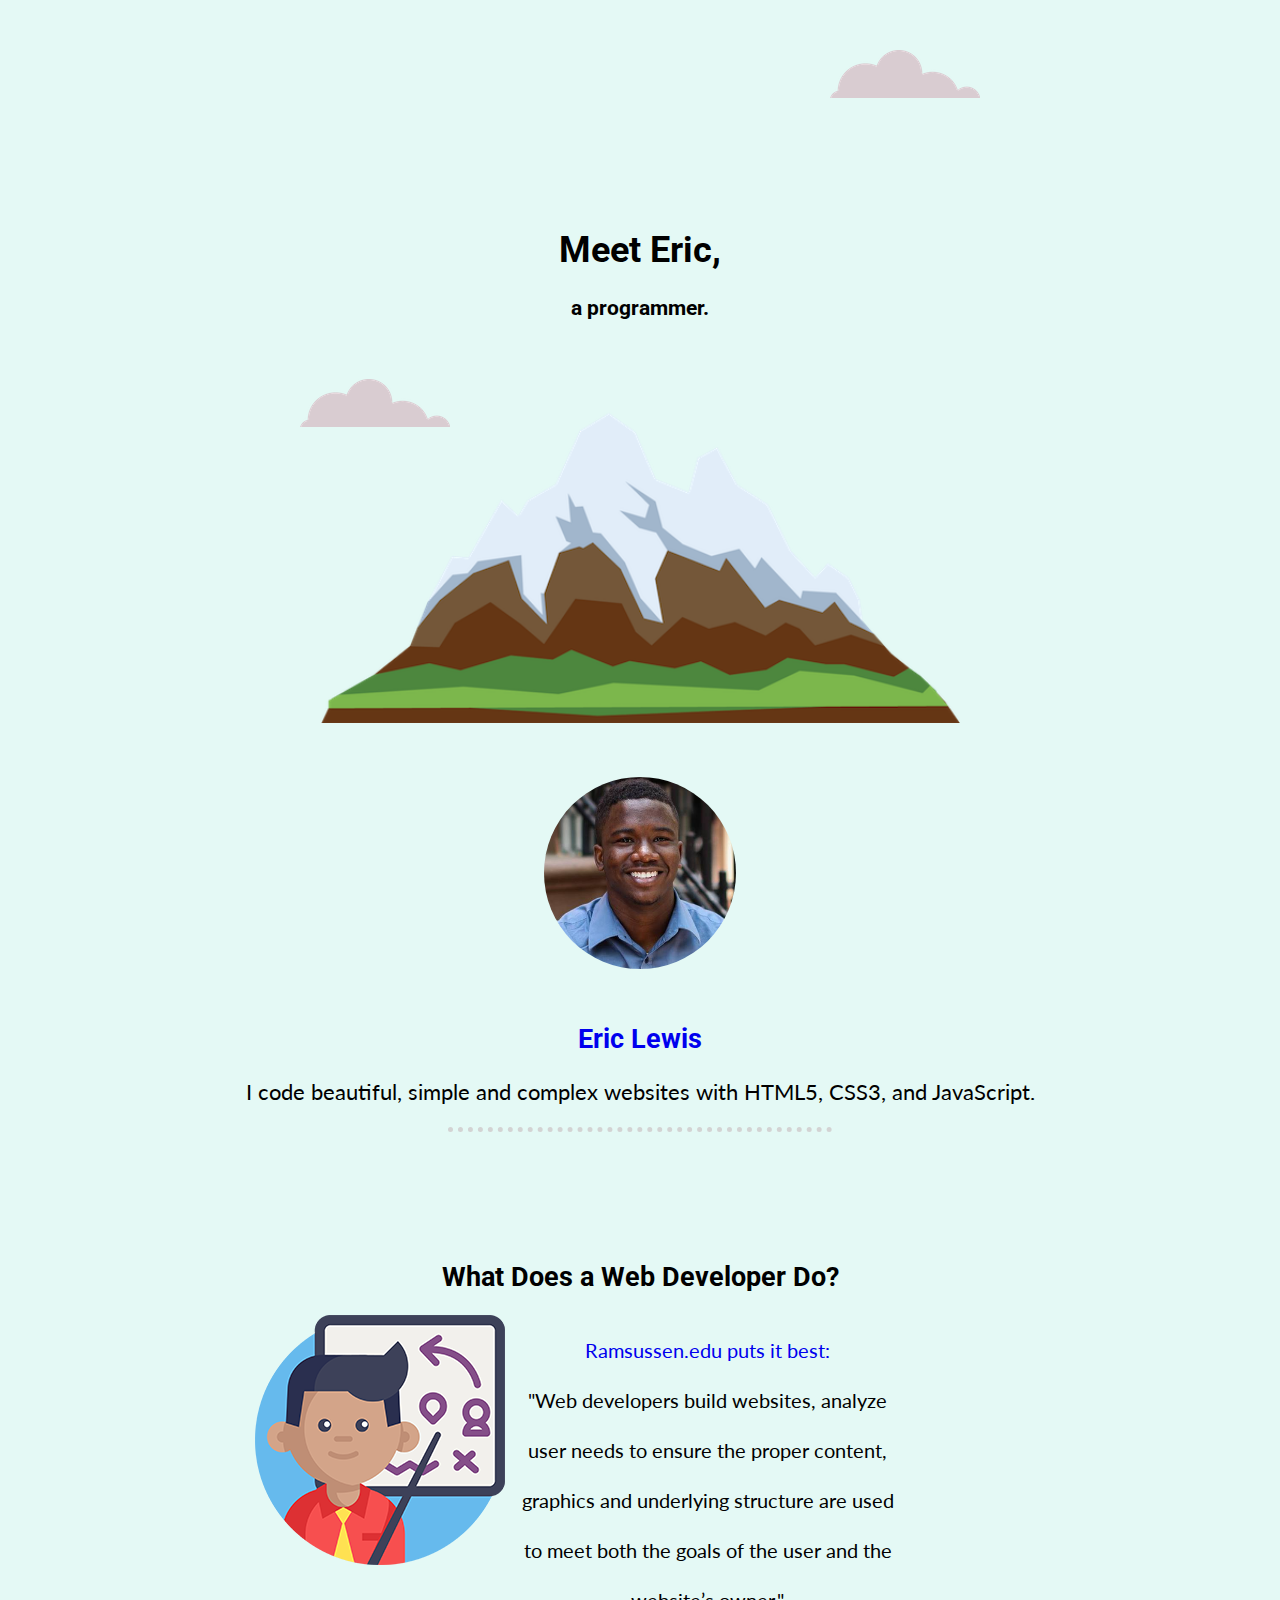
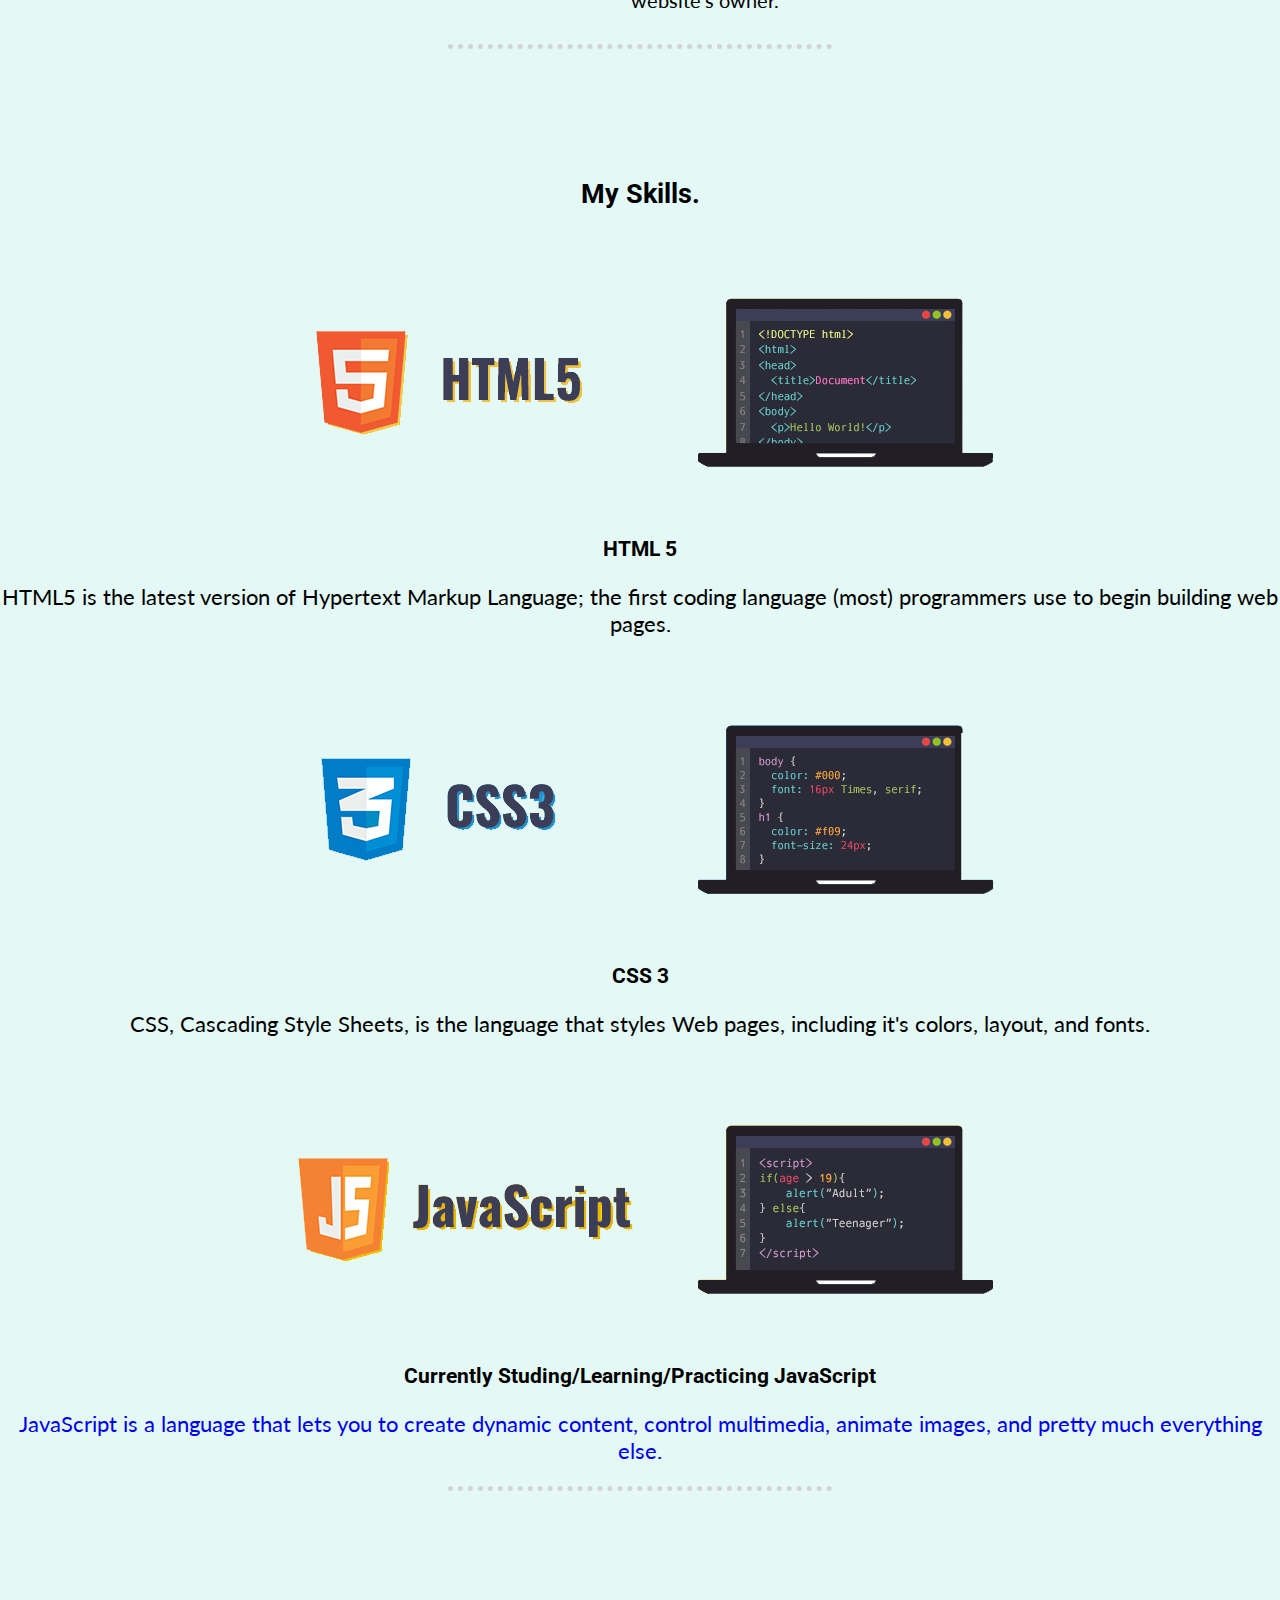
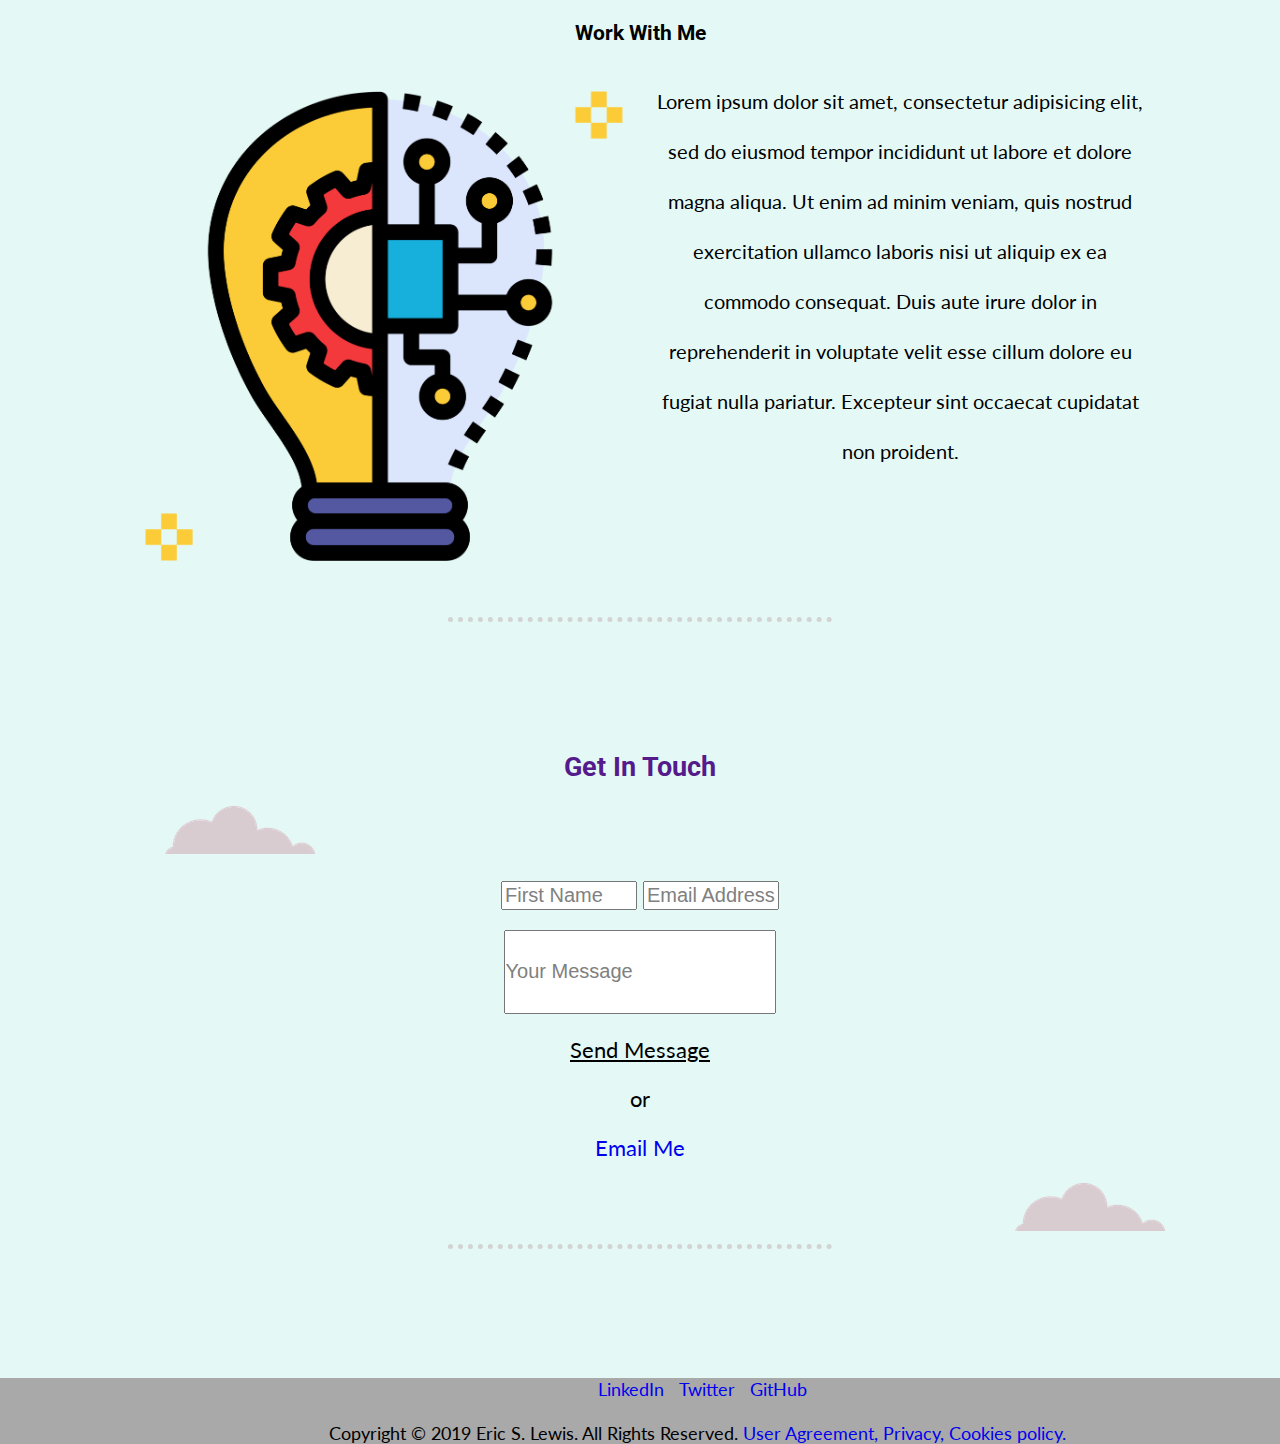
<file: index.html>
<!DOCTYPE html>
<html>

<head>
  <meta charset="utf-8">
  <title>Eric S. Lewis</title>
  <link rel="stylesheet" href="css/style.css">
  <link rel="icon" href="favicon.ico">
  <link href="https://fonts.googleapis.com/css?family=Lato|Roboto" rel="stylesheet">
  <link rel="stylesheet" href="https://use.fontawesome.com/releases/v5.7.2/css/all.css" integrity="sha384-fnmOCqbTlWIlj8LyTjo7mOUStjsKC4pOpQbqyi7RrhN7udi9RwhKkMHpvLbHG9Sr" crossorigin="anonymous">
  <link href="https://fonts.googleapis.com/css?family=Dancing+Script:700" rel="stylesheet">

  <style>

    .formbox2 {
        padding:0;
        margin:0;
        text-align: left;
        vertical-align: top;


      }
  </style>


</head>

<body>
  <div class="top-container">
    <!-- Here, I take advantage of the default display block of h1 and h4
  to create a separation for the cloud, putting the img above my text.  -->
    <iframe id="birdycen" src="https://giphy.com/embed/3lxDvc5QkXajBMjAnp" frameBorder="0"></iframe>
    <!-- This was part of the iframe but it has a div which is messing things up. </div><p><a href="https://giphy.com/stickers/pusheen-pusheenthecat-pusheencat-3lxDvc5QkXajBMjAnp"></a> -->
    <!-- In the iframe above, we could of used positon:absolute width="100%" height="100%" where width and height
are set with an equal sign and DO OR DO NOT Need a dimension??????" -->
    <h1>Meet Eric,</h1>
    <img class="top-cloud" src="images/cloud.png" alt="A gray-white cloud at the very top of the screen">
    <h3>a <span class="pro-underline">pro</span>grammer.</h3>
    <!-- The bottom border of the h4 display block creates what appears to be a border
  top for the div container. The images are caught/placed between the bottom
  of the div and the below the h4 (border-bottom).  -->
    <img class="bottom-cloud" src="images/cloud.png" alt="A gray-white cloud at near the top of the screen">
    <img class="mountain" src="images/mountain.png" alt="A group of 3 mountains">
  </div>

  <div class="middle-container">
    <div class="profile">
      <img class="profPic" src="images/myPhotoCircle.png " alt="Headshot picture of Eric in Brooklyn, New York.">
      <h2><a href="#contactSec">Eric Lewis</a></h2>
      <p>I code <span class="pro-underline">beautiful,</span> simple and complex websites with <i class="fab fa-html5"></i> HTML5, <i class="fab fa-css3-alt"></i> CSS3, and <i class="fab fa-js"></i> JavaScript.<br>
      </p>
    </div>
    <hr>
    <div class="webdev">
      <h2>What Does a Web Developer Do?</h2>
      <div class="thirtythree">
        <div class="boxxy">
          <img src="images/Worker.png">
        </div>
        <p class="box">
          <a href="https://www.rasmussen.edu/degrees/technology/blog/everything-about-becoming-web-developer/" target="_blank">
            Ramsussen.edu puts it best:</a><br>"Web developers build websites, analyze user needs to ensure the proper content,
          graphics and underlying structure are used to meet both the goals of the user and the website’s owner."
        </p>
      </div>
      <hr clear:"both">

      <div class="skills">
        <h2>My Skills.</h2>
        <div class="skill-row">
          <img class="" src="images/HTML51.png" alt="">
          <h3>HTML 5</h3>
          <p>HTML5 is the latest version of Hypertext Markup Language; the first coding language (most) programmers use to begin building web pages.</p>
        </div>

        <div class="skill-row">
          <img class="" src="images/CSS.png" alt="">
          <h3>CSS 3</h3>
          <p>CSS, Cascading Style Sheets, is the language that styles Web pages, including it's colors, layout, and fonts.</p>
        </div>
        <div class="skill-row">
          <img class="" src="images/javascript.png" alt="">
          <h3>Currently Studing/Learning/Practicing JavaScript</h3>
          <p>
            <a href="https://developer.mozilla.org/en-US/docs/Learn/JavaScript/First_steps/What_is_JavaScript/" target="_blank">
              JavaScript is a language that lets you to create dynamic content, control multimedia, animate
              images, and pretty much everything else.</a>
          </p>
        </div>
      </div>
      <hr>
      <div id="Skills">
        <h3>Work With Me</h3>
        <div class="thirtythree" width="0 auto">
          <img class="box Lightbulb" stlye:"max-width:400px" src="images/Lightbulb.png">
          <p class="box">Lorem ipsum dolor sit amet, consectetur adipisicing elit, sed do eiusmod tempor incididunt ut labore et dolore magna aliqua. Ut enim ad minim veniam, quis nostrud exercitation ullamco
            laboris nisi ut aliquip ex ea commodo consequat. Duis aute irure dolor in reprehenderit in voluptate velit esse cillum dolore eu fugiat nulla pariatur. Excepteur sint occaecat cupidatat
            non proident.</p>
        </div>
      </div>
      <br clear:"both">
      <hr>
      <section>
        <div class="Email-me">
          <h2><a href="">Get In Touch</a></h2>
          <!-- <img class="cloud-btm-left" src="images/cloud.png" alt="A gray-white cloud at the very top of the screen"> -->
          <img class="cloud-btm-left" src="images/cloud.png" alt="A gray-white cloud at the very top of the screen">
          <p id="contactSec">
            <input class="formbox fnFormBox" type="text" name="firstName" required placeholder="First Name">
            <input class="formbox" type="email" name="email" required placeholder="Email Address"><br>
            <input class="formbox2" type="textarea" name="msgText" required placeholder="Your Message">
          </p>
          <p class="button">Send Message</p>
          <p>or</p>
          <p><a class="btn" href="mailto:ericlewisworks@gmail.com">Email Me</a></p>
          <img class="cloud-btm-right" src="images/cloud.png" alt="A gray-white cloud at the very top of the screen">
        </div>
    </div>
    </section class="close">
    <hr class="">
    <section class="borderup">
      <div class="bottom-container">
        <a class="footer-link" target="_blank" href="https://www.linkedin.com/">
          <i class="fab fa-linkedin"></i> LinkedIn</a>
        <a class="footer-link" href="https://twitter.com/">
          <i class="fab fa-twitter-square" target="_blank"></i> Twitter</a>
        <a class="footer-link" target="_blank" href="https://github.com/ESLWorks">
          <i class="fab fa-github-square"></i> GitHub</a>
        <br>
      </div>
      <div>
        </p>Copyright © 2019 Eric S. Lewis. All Rights Reserved. <a href="https://termsfeed.com/blog/sample-terms-of-use-template/">User Agreement, </a> <a href="https://termsfeed.com/privacy-policy/generator/">Privacy, </a><a href="https://termsfeed.com/cookies-policy/">Cookies
          policy.</a></center>
      </div>
    </section>
</body>

</html>
</file>
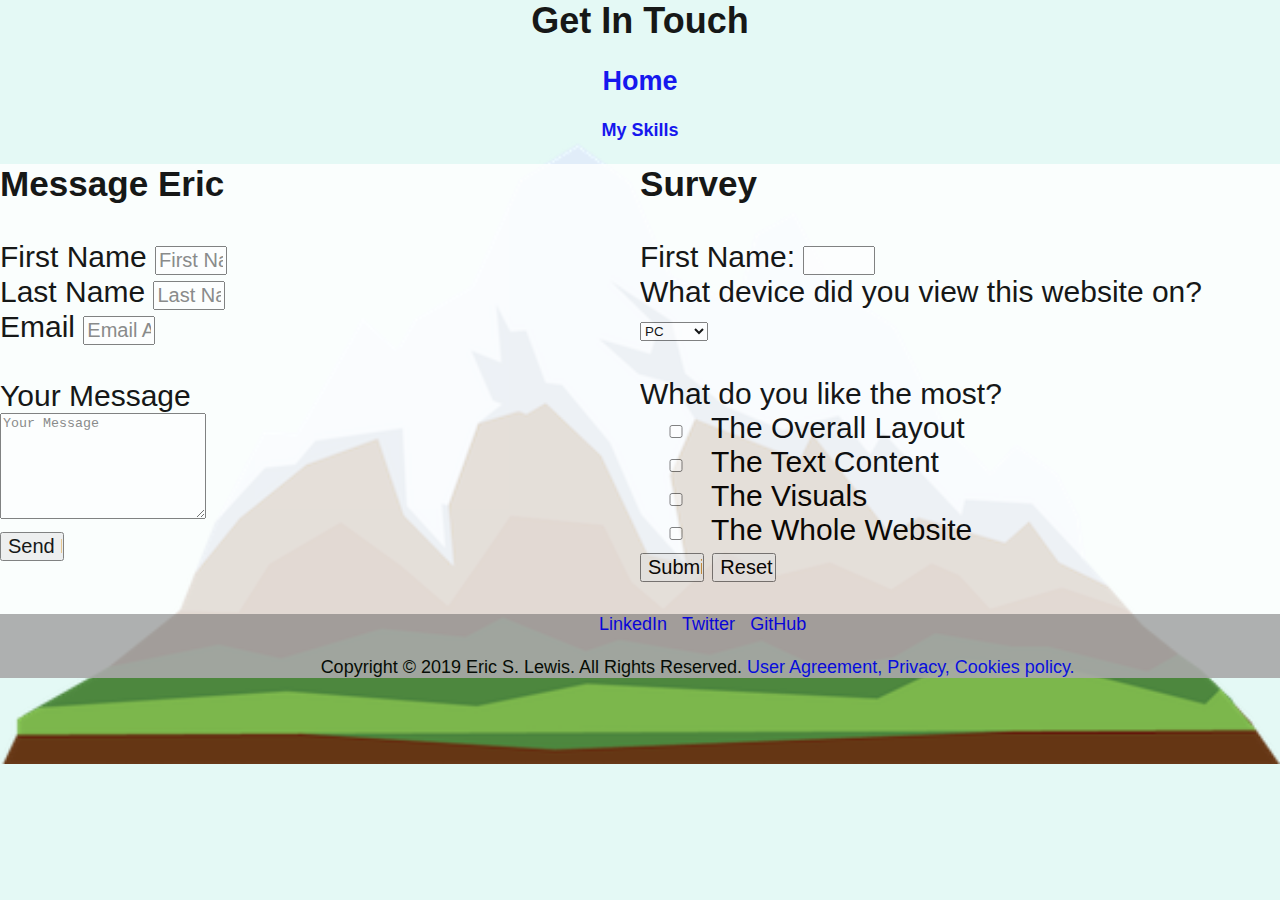
<file: contact.html>
<!DOCTYPE html>
<html lang="en" dir="ltr">
<head>
  <meta charset="utf-8">
  <title>Contact Eric</title>
  <link type="text/css" rel="stylesheet" href="css/style.css">
  <link rel="stylesheet" href="https://use.fontawesome.com/releases/v5.7.2/css/all.css" integrity="sha384-fnmOCqbTlWIlj8LyTjo7mOUStjsKC4pOpQbqyi7RrhN7udi9RwhKkMHpvLbHG9Sr" crossorigin="anonymous">
  <style>
    div {
        position: relative;
      }

        .forminput {
          padding: 50px;
        }

      body {
        background-image:url("images/mountain.png");
        background-size: cover;
        background-repeat: no-repeat;
        background-position: center top;
        opacity:.9;
      }

</style>
</head>

<body>
  <h1>Get In Touch</h1>
  <section>
    <h2><a href="index.html">Home</a></h2>
    <h4><a href="#">My Skills</a></h4>
  </section>
  <div class="centerdiv">
    <div>
      <form class="col1">
        <h3>Message Eric</h3>
        <!-- First Name -->
        <label class="hide" for="firstName">First Name</label>
        <input class="formbox" type="text" name="firstName" required placeholder="First Name">
        <br>
        <!-- Last Name -->
        <label class="hide" for="lastName">Last Name</label>
        <input class="formbox" type="text" name="lastName" placeholder="Last Name">
        <br>
        <!-- Email -->
        <label class="hide" for="email">Email</label>
        <input class="formbox email" type="email" name="email" required placeholder="Email Address">
        <br>
        <br>
        <!-- <label for="Hire">Hire Eric</label>
        <input class="desire" type="checkbox" name="msgType" id="Hire"><br>
        <label for="Hire">Ask a Question</label>
        <input class="desire" type="checkbox" name="msgType" id="Question"><br>
        <label class="hide" for="Hire">Other:</label>
        <input class="desire formbox" type="text" name="msgType" placeholder="Other" id="otherMsg">
        <br> -->
        <!-- Your Message -->
        <label class="hide" for="message">Your Message</label><br>
        <textarea class="messagebox formbox" type="textarea" name="message" required placeholder="Your Message"></textarea>
        <br>
        <input type="submit" value="Send Message">
        </button>
      </form>
    </div>
    <form class="col2">

      <h3>Survey</h3>
      <label>First Name:</label>
      <input type="text" name="firstname" required><br>
      <label for="Device" name="Device">What device did you view this website on?</label><br>
      <select name="Device">
        <option value="PC">PC</option>
        <option value="Mac">Mac</option>
        <option value="Android">Android</option>
        <option value="iPhone">iPhone</option>
        <option value="Other">Other</option>
      </select><br><br>
      <label for="like">What do you like the most?</label><br>
      <input type="checkbox" name="like">The Overall Layout<br>
      <input type="checkbox" name="like">The Text Content<br>
      <input type="checkbox" name="like">The Visuals<br>
      <input type="checkbox" name="like">The Whole Website<br>
      <input type="Submit"> <input type="Reset">
  </form>
<footer>
  <section class="borderup">
  <div class="bottom-container">
    <a class="footer-link" target="_blank" href="https://www.linkedin.com/">
      <i class="fab fa-linkedin" ></i> LinkedIn</a>
    <a class="footer-link" href="https://twitter.com/">
      <i class="fab fa-twitter-square" target="_blank"  ></i> Twitter</a>
    <a class="footer-link" target="_blank" href="https://github.com/ESLWorks">
      <i class="fab fa-github-square"></i> GitHub</a>
    <br>
  </div>
  <div>
    </p>Copyright © 2019 Eric S. Lewis. All Rights Reserved. <a href="https://termsfeed.com/blog/sample-terms-of-use-template/">User Agreement, </a> <a href="https://termsfeed.com/privacy-policy/generator/">Privacy, </a><a href="https://termsfeed.com/cookies-policy/">Cookies
      policy.</a>
  </div>
</section>
</footer>

</body>

</html>
</file>
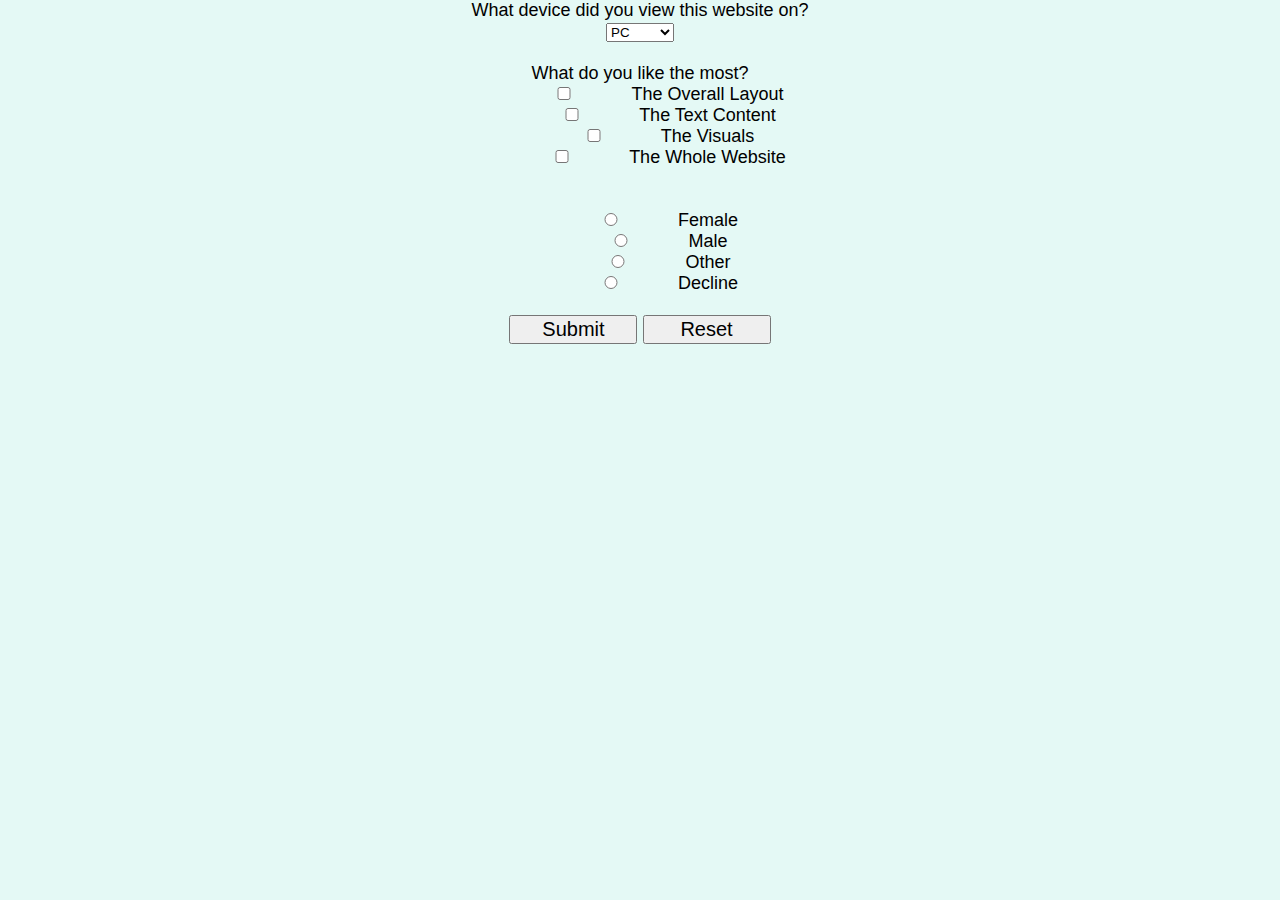
<file: TEST.HTML>
<!DOCTYPE html>
<html lang="en" dir="ltr">
  <head>
    <meta charset="utf-8">
    <link rel="stylesheet" type="text/css" href="style.css">
    <title></title>
  </head>
  <body>
    <label for="Device" name="Device">What device did you view this website on?</label><br>
              <select name="Device">
                <option value="PC">PC</option>
                <option value="Mac">Mac</option>
                <option value="Android">Android</option>
                <option value="iPhone">iPhone</option>
                <option value="Other">Other</option>
              </select><br><br>
              <label for="like">What do you like the most?</label><br>
              <input type="checkbox" name="like">The Overall Layout<br>
              <input type="checkbox" name="like">The Text Content<br>
              <input type="checkbox" name="like">The Visuals<br>
              <input type="checkbox" name="like">The Whole Website<br>
              <br>
              <label for="Gender"> </label> <br>
              <input type="radio" name="Gender" value="Female">Female<br>
              <input type="radio" name="Gender" value="male">Male<br>
              <input type="radio" name="Gender" value="Other">Other<br>
              <input type="radio" name="Gender" value="Decline">Decline<br>
              <br>
              <input type="Submit"> <input type="Reset">

  </body>
</html>
</file>
<file: css/style.css>
body {
  font-size: 18px;
  margin: 0;
  text-align: center;
  /*Used text-align center to center everything in the divs so far.*/
  font-family: 'Lato', 'Roboto', "Helvetica Neue", Helvetica, Arial, sans-serif;
  /* Prefer to use web-safe fonts. If not, we can use back-ups. Check out
  cssfontstack.com and clipboard copy the similar font family. But more
  impressive to do, is to go to Google Fonts and embed a font from there.
  */
  background-color: #E4F9F5;
  word-spacing: normal;
}

p {
  font-size: 22px;
}

a {
  text-decoration: none;
}

a:hover {
  color: gray;
  border: 2px skyblue;
}

hr {
  border: none;
  border-top: 5px dotted lightgray;
  width: 30%;
  padding: 60px 0;
}

h1, h2, h3, h4 {
  font-family: 'Roboto', sans-serif;
  margin-top: 0;
  /*To specifically center the Im text use the width and margin below.
  However, do not use the text-align center in body at the same time.
  text-align center in body is used as it centers eveything in body.
  width: 15%;
  margin: 0 auto; */
}

.top-container {
  padding-top: 75px;
  /*Since changing the position from static to relative, adding
  50px to the top container only adds white space to the body/bad design,
  apparently increase the top of container. Take out top 50px, increase the
  height of the div and lower the top cloud by adding padding-top to
  the top cloud. */
  background-color: #E4F9F5;
  position: relative;
  /*Change position to relative to manipulate elements in container.
  Now the bottom cloud with a posiiton of absolute can be properly
  moved within the div. */
}

.mountain {
  width: 50%
}

.pro-underline {
  /* text-decoration-line: underline; */
  /* font-family: 'Dancing Script', cursive; */

}

.top-cloud {
  margin-top: 0;
  /* The height of the container, in this case its top-container,
  by increasing the height of the top of the margin of an element,
  in this case, the top cloud. */
  /* margin-left: 400px; */
  /*While the cloud would be pushed more to the
  right by increasing margin-left in position absolute, it is best practice
  to position in relation to the div.*/
  /* padding-top: 75px; /*1. Staring this numbering very late because I
  just got the idea. Anyway, using padding gives us the effect:
  the top cloud looks lower in the background/sky. I also want to move the
  lower cloud to the left. The parent div, top container
  must have position:relative for this to work.
  */
  /*2. What if I want to move the top cloud in the future! Better I add the
  padding to the div itself, the top of the div top container!!*/
  position: absolute;
  /*3. To avoid difficulty moving this top cloud, opt for, again, use absolute
  positioning to place the clouds relative to the border of the top container.
  That looks like this below: */
  right: 300px;
  top: 50px;
}

.bottom-cloud {
  position: absolute;
  /* By changing bottom-cloud's position from static to absolute,
  it's removed from the html file's flow. Take an element out of
  the html flow by changing the positon value to absolute.*/
  /* margin-right: 200px; */
  /* When I go to use margin-right in bottom cloud, it won't work because
   I need to position the cloud relative to the top-container in order
   move it around. This is done by setting the positon of the top container
   from static, to position:relative */
  /* 4. Same thing will be done here as in comment 4 */
  bottom: 300px;
  left: 300px;
}

.profPic {
  border-radius: 50%;
  width: 15%;
  padding: 50px;
}

#birdycen {
  position: relative;
  width: 5%;
  /* position: absolute;
width: 30px;
top:167px;
right:734px; */
}

.box {
  width: 50%;
  margin: 10px;
  text-align: center;
  line-height: 50px;
  font-size: 20px;
  padding: 0;
  max-width: 500px;
  max-height: 500px;
}



input {
  width:10%;
  font-size: 20px;
}

fnFormBox {
margin-left:9px;
}

p .formbox2 {
  height: 80px;
  margin-top:20px;
  width:21%;

}

.bio {
  text-align: center;
  margin: 10px;
  line-height: 50px;
  font-size: 20px;

}

.webdev {

}

.webdev p {
  color:black;
}



#webdo,
#skills {
  max-width: 600px;
  margin: 0 auto;
}

.thirtythree {
  display: inline-flex;
  width: 0 auto;
  flex-wrap: nowrap;
  position: relative;
}

.box1 {
  height: auto;
  width: 33%;
  float: left;
}

.box2 {
  height: auto;
  width: 67%;
  float: left;
}

#worker {
  width: 100px;
}

.footer-link {
  padding-left: 10px;
}

.fab {
  color: black;
}

.borderup {
  display: inline-block;
  background-color: darkgray;
  width: 109%
}

.col1, .col2 {
  background-color:rgba(255, 255, 255, 0.9);
  margin: 0 auto;
  width: 50%;
  font-size: 30px;
  /* text-align: center; */
}

.col1 {
  float: left;
  min-height: 450px;
  text-align: left;
}

.col2 {
  float: right;
  min-height: 450px;
  color: black;
  text-align: left;
}

.bottom-container {
  display: inline-block;
}

textarea {
  height: 100px;
  width: 200px;
}

::placeholder {
  color: gray;
}

.close {
  padding-bottom: 50px;

}

.button {
  text-decoration: underline;
}



.button:hover {
color: gray;}

/*
.cloud-btm-left {
  position: relative;
  right:300px;

}

.cloud-btm-right {
  position:relative;
  left:350px;
} */

.cloud-btm-left {
  position: relative;
  right:400px;

}

.cloud-btm-right {
  position:relative;
  left:450px;
}
</file>
<file: style.css>
body {
  font-size: 18px;
  margin: 0;
  text-align: center;
  /*Used text-align center to center everything in the divs so far.*/
  font-family: 'Lato', 'Roboto', "Helvetica Neue", Helvetica, Arial, sans-serif;
  /* Prefer to use web-safe fonts. If not, we can use back-ups. Check out
  cssfontstack.com and clipboard copy the similar font family. But more
  impressive to do, is to go to Google Fonts and embed a font from there.
  */
  background-color: #E4F9F5;
  word-spacing: normal;
}

p {
  font-size: 22px;
}

a {
  text-decoration: none;
}

a:hover {
  color: gray;
  border: 2px skyblue;
}

hr {
  border: none;
  border-top: 5px dotted lightgray;
  width: 30%;
  padding: 60px 0;
}

h1, h2, h3, h4 {
  font-family: 'Roboto', sans-serif;
  margin-top: 0;
  /*To specifically center the Im text use the width and margin below.
  However, do not use the text-align center in body at the same time.
  text-align center in body is used as it centers eveything in body.
  width: 15%;
  margin: 0 auto; */
}

.top-container {
  padding-top: 75px;
  /*Since changing the position from static to relative, adding
  50px to the top container only adds white space to the body/bad design,
  apparently increase the top of container. Take out top 50px, increase the
  height of the div and lower the top cloud by adding padding-top to
  the top cloud. */
  background-color: #E4F9F5;
  position: relative;
  /*Change position to relative to manipulate elements in container.
  Now the bottom cloud with a posiiton of absolute can be properly
  moved within the div. */
}

.mountain {
  width: 50%
}

.pro-underline {
  /* text-decoration-line: underline; */
  /* font-family: 'Dancing Script', cursive; */

}

.top-cloud {
  margin-top: 0;
  /* The height of the container, in this case its top-container,
  by increasing the height of the top of the margin of an element,
  in this case, the top cloud. */
  /* margin-left: 400px; */
  /*While the cloud would be pushed more to the
  right by increasing margin-left in position absolute, it is best practice
  to position in relation to the div.*/
  /* padding-top: 75px; /*1. Staring this numbering very late because I
  just got the idea. Anyway, using padding gives us the effect:
  the top cloud looks lower in the background/sky. I also want to move the
  lower cloud to the left. The parent div, top container
  must have position:relative for this to work.
  */
  /*2. What if I want to move the top cloud in the future! Better I add the
  padding to the div itself, the top of the div top container!!*/
  position: absolute;
  /*3. To avoid difficulty moving this top cloud, opt for, again, use absolute
  positioning to place the clouds relative to the border of the top container.
  That looks like this below: */
  right: 300px;
  top: 50px;
}

.bottom-cloud {
  position: absolute;
  /* By changing bottom-cloud's position from static to absolute,
  it's removed from the html file's flow. Take an element out of
  the html flow by changing the positon value to absolute.*/
  /* margin-right: 200px; */
  /* When I go to use margin-right in bottom cloud, it won't work because
   I need to position the cloud relative to the top-container in order
   move it around. This is done by setting the positon of the top container
   from static, to position:relative */
  /* 4. Same thing will be done here as in comment 4 */
  bottom: 300px;
  left: 300px;
}

.profPic {
  border-radius: 50%;
  width: 15%;
  padding: 50px;
}

#birdycen {
  position: relative;
  width: 5%;
  /* position: absolute;
width: 30px;
top:167px;
right:734px; */
}

.box {
  width: 50%;
  margin: 10px;
  text-align: center;
  line-height: 50px;
  font-size: 20px;
  padding: 0;
  max-width: 500px;
  max-height: 500px;
}



input {
  width:10%;
  font-size: 20px;
}

fnFormBox {
margin-left:9px;
}

p .formbox2 {
  height: 80px;
  margin-top:20px;
  width:21%;

}

.bio {
  text-align: center;
  margin: 10px;
  line-height: 50px;
  font-size: 20px;

}

.webdev {

}

.webdev p {
  color:black;
}



#webdo,
#skills {
  max-width: 600px;
  margin: 0 auto;
}

.thirtythree {
  display: inline-flex;
  width: 0 auto;
  flex-wrap: nowrap;
  position: relative;
}

.box1 {
  height: auto;
  width: 33%;
  float: left;
}

.box2 {
  height: auto;
  width: 67%;
  float: left;
}

#worker {
  width: 100px;
}

.footer-link {
  padding-left: 10px;
}

.fab {
  color: black;
}

.borderup {
  display: inline-block;
  background-color: darkgray;
  width: 109%
}

.col1, .col2 {
  background-color:rgba(255, 255, 255, 0.9);
  margin: 0 auto;
  width: 50%;
  font-size: 30px;
  /* text-align: center; */
}

.col1 {
  float: left;
  min-height: 450px;
  text-align: left;
}

.col2 {
  float: right;
  min-height: 450px;
  color: black;
  text-align: left;
}

.bottom-container {
  display: inline-block;
}

textarea {
  height: 100px;
  width: 200px;
}

::placeholder {
  color: gray;
}

.close {
  padding-bottom: 50px;

}

.button {
  text-decoration: underline;
}



.button:hover {
color: gray;}

/*
.cloud-btm-left {
  position: relative;
  right:300px;

}

.cloud-btm-right {
  position:relative;
  left:350px;
} */

.cloud-btm-left {
  position: relative;
  right:400px;

}

.cloud-btm-right {
  position:relative;
  left:450px;
}
</file>
